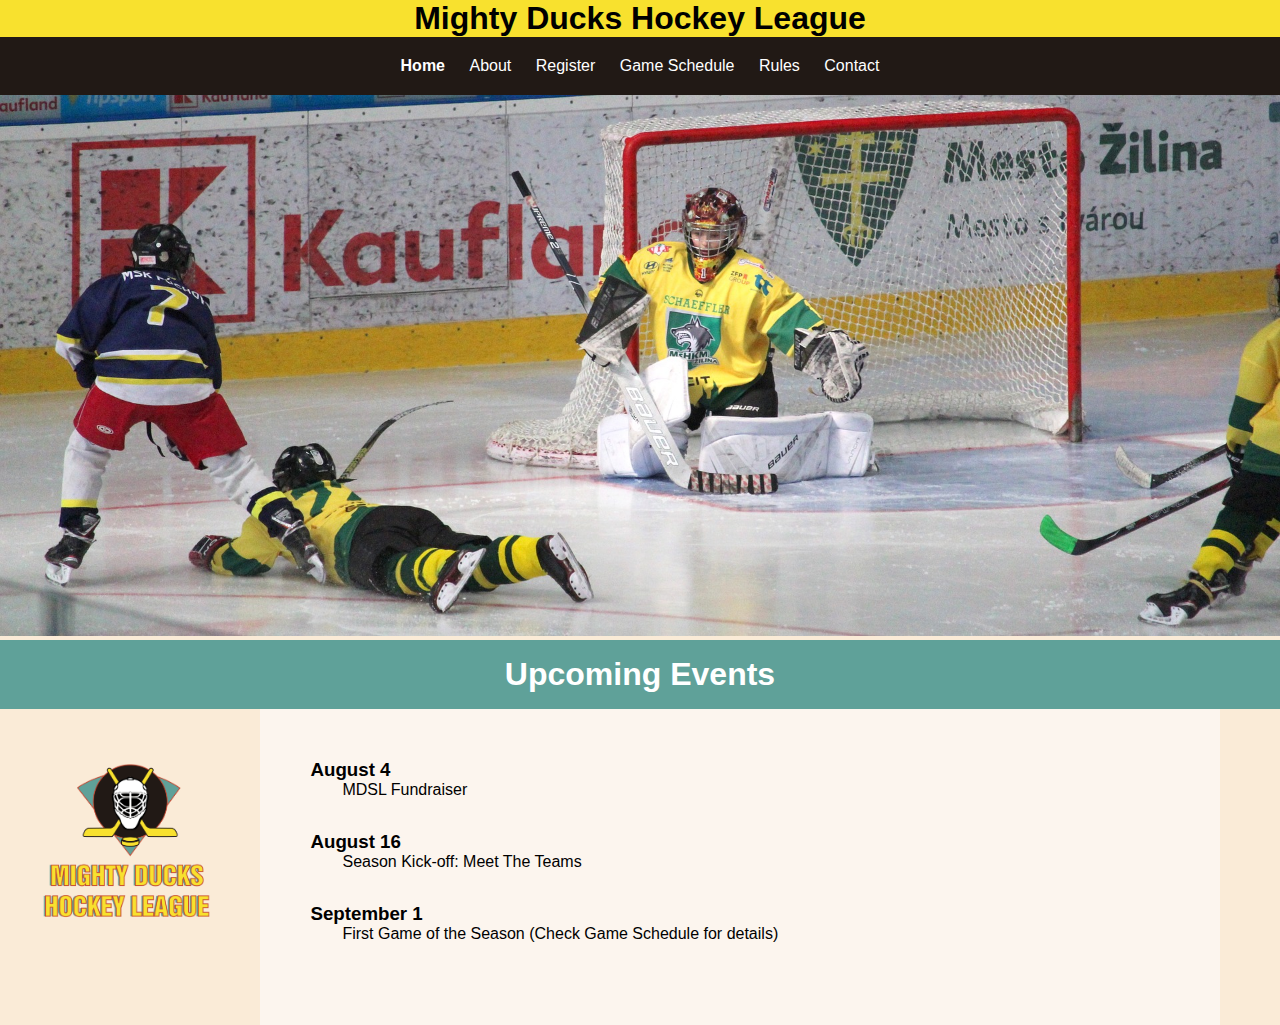
<file: index.html>
<!DOCTYPE html>
<html lang="en">
<head>
    <meta charset="UTF-8">
    <meta http-equiv="X-UA-Compatible" content="IE=edge">
    <meta name="viewport" content="width=device-width, initial-scale=1.0">
    <title>MDHL</title>
    <!-- <link rel="stylesheet" href="styles/style.css"> -->
    <link rel="stylesheet" href="styles/style2.css">
    <link rel="icon" type="image/x-icon" href="assets/logo_mighty_ducks.png">
</head>
<body>
    <header>
        <h1 class="MDHL">Mighty Ducks Hockey League</h1>

        <nav>
            <ul class="menu">
              <li class="item"><a href="#">Home</a></li>
              <li class="item"><a href="about.html">About</a></li>
              <li class="item"><a href="regiter.html">Register</a></li>
              <li class="item"><a href="game_schedule.html">Game Schedule</a></li>
              <li class="item"><a href="rules.html">Rules</a></li>
              <li class="item"><a href="contact.html">Contact</a></li>
            </ul>
        </nav>
        <div>
            <img class="banner" src="assets/design1_image2.jpg" alt="">
        </div>
    </header>
    <main>
        <h2 class="title">Upcoming Events</h2>

       <img class="logo" src="assets/logo_mighty_ducks.png" alt="logo_mighty_ducks" width="100">
        <section>
            <h3>August 4</h3>
            <p>MDSL Fundraiser</p>

            <h3>August 16</h3>
            <p>Season Kick-off: Meet The Teams</p>
            
            <h3>September 1</h3>
            <p>First Game of the Season (Check Game Schedule for details)</p>
        </section>
    </main>
</body>
</html>
</file>
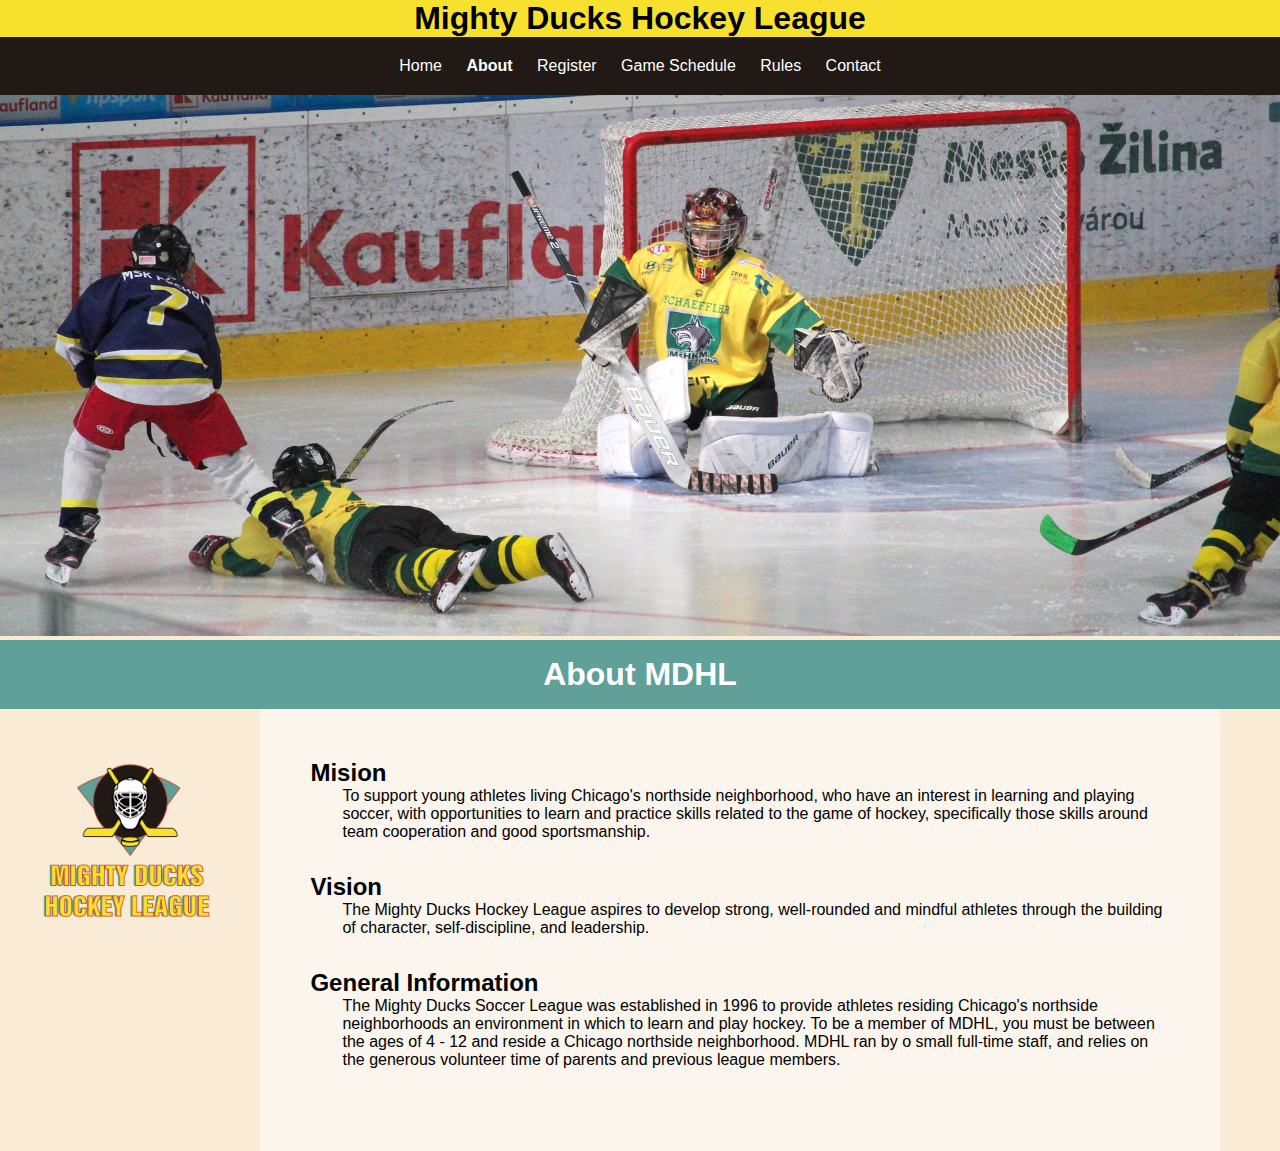
<file: about.html>
<!DOCTYPE html>
<html lang="en">
<head>
    <meta charset="UTF-8">
    <meta http-equiv="X-UA-Compatible" content="IE=edge">
    <meta name="viewport" content="width=device-width, initial-scale=1.0">
    <title>MDHL</title>
    <!-- <link rel="stylesheet" href="styles/style.css"> -->
    <link rel="stylesheet" href="styles/style2.css">
    <link rel="icon" type="image/x-icon" href="assets/logo_mighty_ducks.png">

</head>
<body>
    <header>
        <h1 class="MDHL">Mighty Ducks Hockey League</h1>

        <nav>
            <ul class="menu">
              <li class="item"><a href="index.html">Home</a></li>
              <li class="item"><a href="#">About</a></li>
              <li class="item"><a href="regiter.html">Register</a></li>
              <li class="item"><a href="game_schedule.html">Game Schedule</a></li>
              <li class="item"><a href="rules.html">Rules</a></li>
              <li class="item"><a href="contact.html">Contact</a></li>
            </ul>
          </nav>
        <div>
            <img class="banner" src="assets/design1_image2.jpg" alt="">
        </div>
    </header>
    <main>
        <h2 class="title">About MDHL</h2>

       <img class="logo" src="assets/logo_mighty_ducks.png" alt="logo_mighty_ducks" width="100">

        <section>
            <h2>Mision</h2>
            <p>To support young athletes living Chicago's northside neighborhood, who have an interest in 
                learning and playing soccer, with opportunities to learn and practice skills related to the game of 
                hockey, specifically those skills around team cooperation and good sportsmanship.</p>
            
            <h2>Vision</h2>
            <p>The Mighty Ducks Hockey League aspires to develop strong, well-rounded and mindful athletes through the building of character, self-discipline, and leadership.</p>
            
            <h2>General Information</h2>
            <p>The Mighty Ducks Soccer League was established in 1996 to provide athletes residing 
                Chicago's northside neighborhoods an environment in which to learn and play hockey. To be a 
                member of MDHL, you must be between the ages of 4 - 12 and reside a Chicago northside 
                neighborhood. MDHL ran by o small full-time staff, and relies on the generous volunteer time of 
                parents and previous league members.</p>
        </section>
    </main>
</body>
</html>
</file>
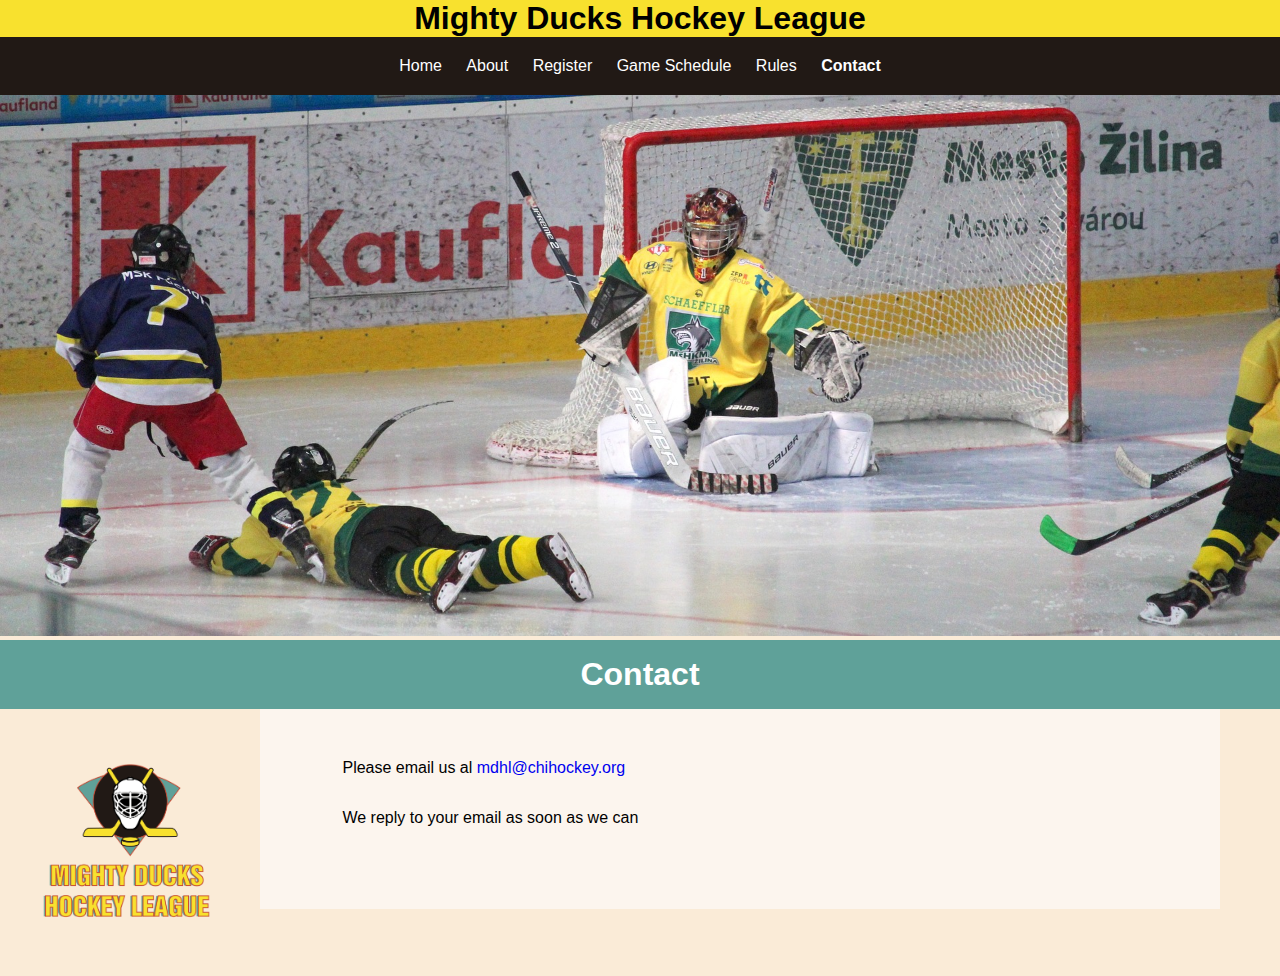
<file: contact.html>
<!DOCTYPE html>
<html lang="en">
<head>
    <meta charset="UTF-8">
    <meta http-equiv="X-UA-Compatible" content="IE=edge">
    <meta name="viewport" content="width=device-width, initial-scale=1.0">
    <title>MDHL</title>
    <!-- <link rel="stylesheet" href="styles/style.css"> -->
    <link rel="stylesheet" href="styles/style2.css">
    <link rel="icon" type="image/x-icon" href="assets/logo_mighty_ducks.png">

</head>
<body>
    <header>
        <h1 class="MDHL">Mighty Ducks Hockey League</h1>

        <nav>
            <ul class="menu">
              <li class="item"><a href="index.html">Home</a></li>
              <li class="item"><a href="about.html">About</a></li>
              <li class="item"><a href="regiter.html">Register</a></li>
              <li class="item"><a href="game_schedule.html">Game Schedule</a></li>
              <li class="item"><a href="rules.html">Rules</a></li>
              <li class="item"><a href="#">Contact</a></li>
            </ul>
          </nav>
        <div>
            <img class="banner" src="assets/design1_image2.jpg" alt="">
        </div>
    </header>
    <main>
        <h2 class="title">Contact</h2>

       <img class="logo" src="assets/logo_mighty_ducks.png" alt="logo_mighty_ducks" width="100">
        <section>
            <p>Please email us al <a href="mailto:mdhl@chihockey.org">mdhl@chihockey.org</a></p>
            <p>We reply to your email as soon as we can</p>
        </section>
    </main>
</body>
</html>
</file>
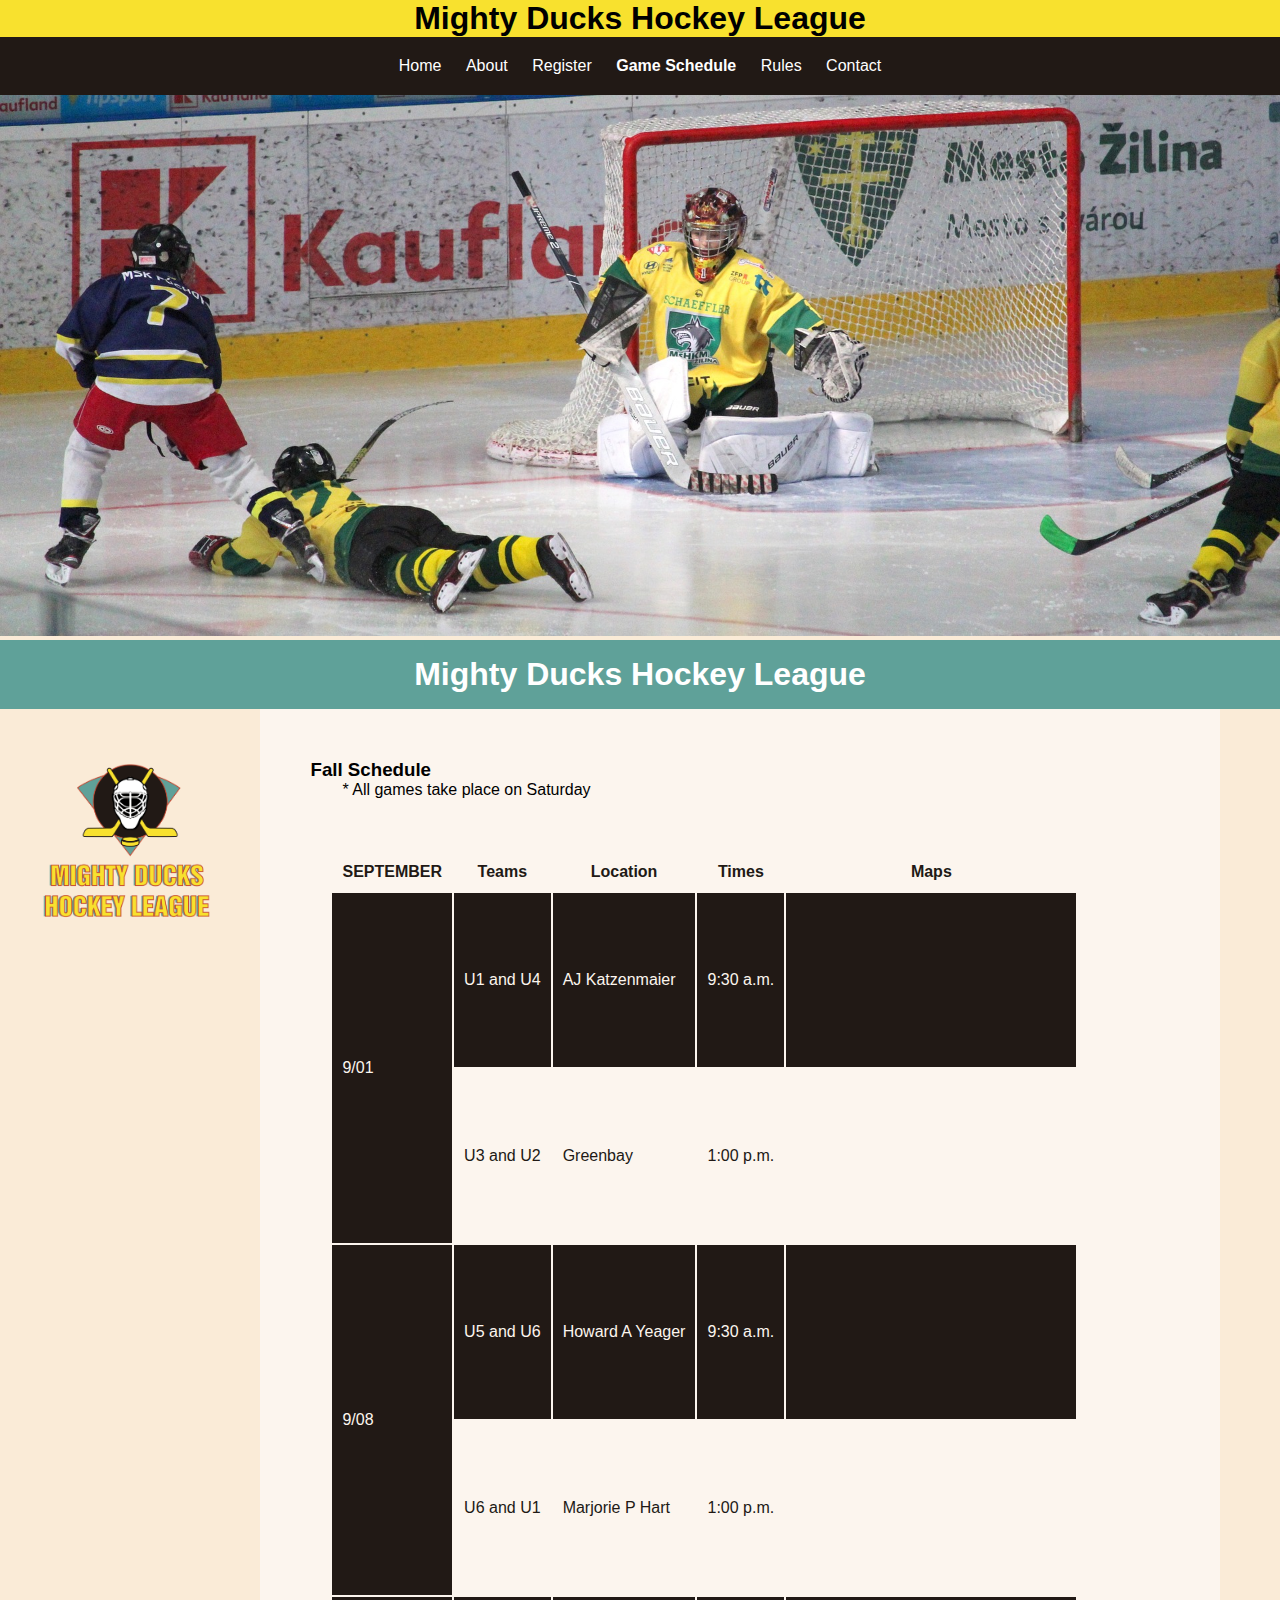
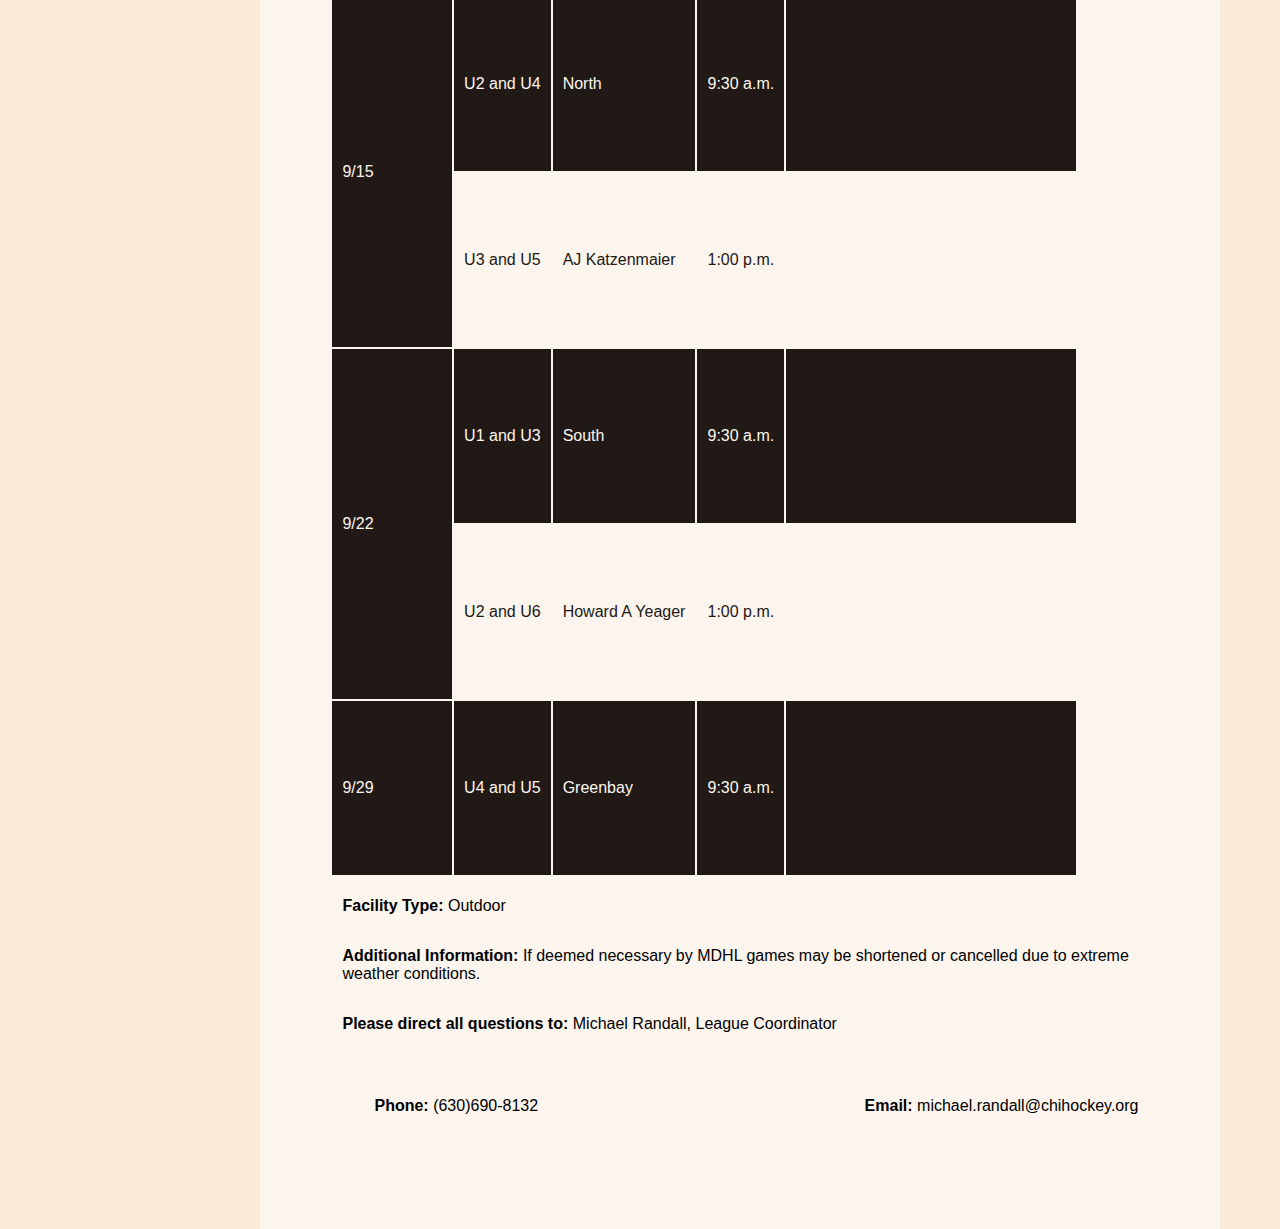
<file: game_schedule.html>
<!DOCTYPE html>
<html lang="en">
<head>
    <meta charset="UTF-8">
    <meta http-equiv="X-UA-Compatible" content="IE=edge">
    <meta name="viewport" content="width=device-width, initial-scale=1.0">
    <title>MDHL</title>
    <!-- <link rel="stylesheet" href="styles/style.css"> -->
    <link rel="stylesheet" href="styles/style2.css">
    <link rel="icon" type="image/x-icon" href="assets/logo_mighty_ducks.png">

</head>
<body>
    <header>
        <h1 class="MDHL">Mighty Ducks Hockey League</h1>

        <nav>
            <ul class="menu">
              <li class="item"><a href="index.html">Home</a></li>
              <li class="item"><a href="about.html">About</a></li>
              <li class="item"><a href="regiter.html">Register</a></li>
              <li class="item"><a href="#">Game Schedule</a></li>
              <li class="item"><a href="rules.html">Rules</a></li>
              <li class="item"><a href="contact.html">Contact</a></li>
            </ul>
          </nav>
        <div>
            <img class="banner" src="assets/design1_image2.jpg" alt="">
        </div>
    </header>
    <main>
        <h2 class="title">Mighty Ducks Hockey League</h2>

       <img class="logo" src="assets/logo_mighty_ducks.png" alt="logo_mighty_ducks" width="100">
        <section>
            <h3>Fall Schedule</h3>

            <p>* All games take place on Saturday</p>
            <table>
                <tr class="white">
                    <th>SEPTEMBER</th>
                    <th>Teams</th>
                    <th>Location</th>
                    <th>Times</th>
                    <th>Maps</th>
                </tr>
                <tr class="black">
                    <td rowspan="2">9/01</td>
                    <td>U1 and U4</td>
                    <td>AJ Katzenmaier</td>
                    <td>9:30 a.m.</td>
                    <td><iframe src="https://www.google.com/maps/embed?pb=!1m18!1m12!1m3!1d2969.6572038332524!2d-87.63125808363249!3d41.900228779220456!2m3!1f0!2f0!3f0!3m2!1i1024!2i768!4f13.1!3m3!1m2!1s0x880fd34e07f69da7%3A0x15e198c063fc787c!2sAJ%20Katzenmaier%20Elementary!5e0!3m2!1ses-419!2ses!4v1676604696170!5m2!1ses-419!2ses" width="600" height="450" style="border:0;" allowfullscreen="" loading="lazy" referrerpolicy="no-referrer-when-downgrade"></iframe></td>
                </tr>
                <tr class="white">
                    <td>U3 and U2</td>
                    <td>Greenbay</td>
                    <td>1:00 p.m.</td>
                    <td><iframe src="https://www.google.com/maps/embed?pb=!1m18!1m12!1m3!1d2969.022981686596!2d-87.64002218363234!3d41.91386467921934!2m3!1f0!2f0!3f0!3m2!1i1024!2i768!4f13.1!3m3!1m2!1s0x880fd3407260c45b%3A0xb351205fae50c6f3!2sGreenbay%20Elementary!5e0!3m2!1ses-419!2ses!4v1676604872933!5m2!1ses-419!2ses" width="600" height="450" style="border:0;" allowfullscreen="" loading="lazy" referrerpolicy="no-referrer-when-downgrade"></iframe></td>
                </tr>
                <tr class="black">
                    <td rowspan="2">9/08</td>
                    <td>U5 and U6</td>
                    <td>Howard A Yeager</td>
                    <td>9:30 a.m.</td>
                    <td><iframe src="https://www.google.com/maps/embed?pb=!1m18!1m12!1m3!1d2950.270062631379!2d-87.85606978362543!3d42.31543827919007!2m3!1f0!2f0!3f0!3m2!1i1024!2i768!4f13.1!3m3!1m2!1s0x880feccac26b07c5%3A0x8b51fa5d6efe771a!2sHoward%20A.%20Yeager%20School%20(PREK-K)!5e0!3m2!1ses-419!2ses!4v1676604932481!5m2!1ses-419!2ses" width="600" height="450" style="border:0;" allowfullscreen="" loading="lazy" referrerpolicy="no-referrer-when-downgrade"></iframe></td>
                </tr>
                <tr class="white">
                    <td>U6 and U1</td>
                    <td>Marjorie P Hart</td>
                    <td>1:00 p.m.</td>
                    <td><iframe src="https://www.google.com/maps/embed?pb=!1m18!1m12!1m3!1d2968.2898393489663!2d-87.648161383632!3d41.92962287921828!2m3!1f0!2f0!3f0!3m2!1i1024!2i768!4f13.1!3m3!1m2!1s0x880fd30f2637f9d7%3A0xdbff5d5dfcfcfa35!2sMarjorie%20P%20Hart%20Elementary!5e0!3m2!1ses-419!2ses!4v1676604965511!5m2!1ses-419!2ses" width="600" height="450" style="border:0;" allowfullscreen="" loading="lazy" referrerpolicy="no-referrer-when-downgrade"></iframe></td>
                </tr>
                <tr class="black">
                    <td rowspan="2">9/15</td>
                    <td>U2 and U4</td>
                    <td>North</td>
                    <td>9:30 a.m.</td>
                    <td><iframe src="https://www.google.com/maps/embed?pb=!1m18!1m12!1m3!1d2962.9587063356557!2d-87.88578846271157!3d42.04406581271062!2m3!1f0!2f0!3f0!3m2!1i1024!2i768!4f13.1!3m3!1m2!1s0x880fb793e8d23749%3A0xbdd4da26438cf3a0!2sNorth%20Elementary%20School!5e0!3m2!1ses-419!2ses!4v1676605126758!5m2!1ses-419!2ses" width="600" height="450" style="border:0;" allowfullscreen="" loading="lazy" referrerpolicy="no-referrer-when-downgrade"></iframe></td>
                </tr>
                <tr class="white">
                    <td>U3 and U5</td>
                    <td>AJ Katzenmaier</td>
                    <td>1:00 p.m.</td>
                    <td><iframe src="https://www.google.com/maps/embed?pb=!1m18!1m12!1m3!1d2969.6572038332524!2d-87.63125808363249!3d41.900228779220456!2m3!1f0!2f0!3f0!3m2!1i1024!2i768!4f13.1!3m3!1m2!1s0x880fd34e07f69da7%3A0x15e198c063fc787c!2sAJ%20Katzenmaier%20Elementary!5e0!3m2!1ses-419!2ses!4v1676604696170!5m2!1ses-419!2ses" width="600" height="450" style="border:0;" allowfullscreen="" loading="lazy" referrerpolicy="no-referrer-when-downgrade"></iframe></td>
                </tr>
                <tr class="black">
                    <td rowspan="2">9/22</td>
                    <td>U1 and U3</td>
                    <td>South</td>
                    <td>9:30 a.m.</td>
                    <td><iframe src="https://www.google.com/maps/embed?pb=!1m18!1m12!1m3!1d47425.13015260616!2d-87.95608264179687!3d42.020217099999996!2m3!1f0!2f0!3f0!3m2!1i1024!2i768!4f13.1!3m3!1m2!1s0x880fb7ad3c474b63%3A0x93bdf85af2a839ed!2sSOUTH%20ELEMENTARY%20SCHOOL!5e0!3m2!1ses-419!2ses!4v1676605054311!5m2!1ses-419!2ses" width="600" height="450" style="border:0;" allowfullscreen="" loading="lazy" referrerpolicy="no-referrer-when-downgrade"></iframe></td>
                </tr>
                <tr class="white">
                    <td>U2 and U6</td>
                    <td>Howard A Yeager</td>
                    <td>1:00 p.m.</td>
                    <td><iframe src="https://www.google.com/maps/embed?pb=!1m18!1m12!1m3!1d2950.270062631379!2d-87.85606978362543!3d42.31543827919007!2m3!1f0!2f0!3f0!3m2!1i1024!2i768!4f13.1!3m3!1m2!1s0x880feccac26b07c5%3A0x8b51fa5d6efe771a!2sHoward%20A.%20Yeager%20School%20(PREK-K)!5e0!3m2!1ses-419!2ses!4v1676604932481!5m2!1ses-419!2ses" width="600" height="450" style="border:0;" allowfullscreen="" loading="lazy" referrerpolicy="no-referrer-when-downgrade"></iframe></td>
                </tr>
                <tr class="black">
                    <td>9/29</td>
                    <td>U4 and U5</td>
                    <td>Greenbay</td>
                    <td>9:30 a.m.</td>
                    <td><iframe src="https://www.google.com/maps/embed?pb=!1m18!1m12!1m3!1d2969.022981686596!2d-87.64002218363234!3d41.91386467921934!2m3!1f0!2f0!3f0!3m2!1i1024!2i768!4f13.1!3m3!1m2!1s0x880fd3407260c45b%3A0xb351205fae50c6f3!2sGreenbay%20Elementary!5e0!3m2!1ses-419!2ses!4v1676604872933!5m2!1ses-419!2ses" width="600" height="450" style="border:0;" allowfullscreen="" loading="lazy" referrerpolicy="no-referrer-when-downgrade"></iframe></td>
                </tr>
            </table>

            <p><strong>Facility Type: </strong>Outdoor</p>
            <p><strong>Additional Information: </strong>If deemed necessary by MDHL games may be shortened or cancelled due to extreme weather conditions.</p>
            <p><strong>Please direct all questions to: </strong>Michael Randall, League Coordinator</p>
            <div class="contact_mr">
            <p><strong>Phone: </strong>(630)690-8132</p> <p><strong>Email: </strong>michael.randall@chihockey.org</p>
            </div>
        </section>
    </main>
</body>
</html>
</file>
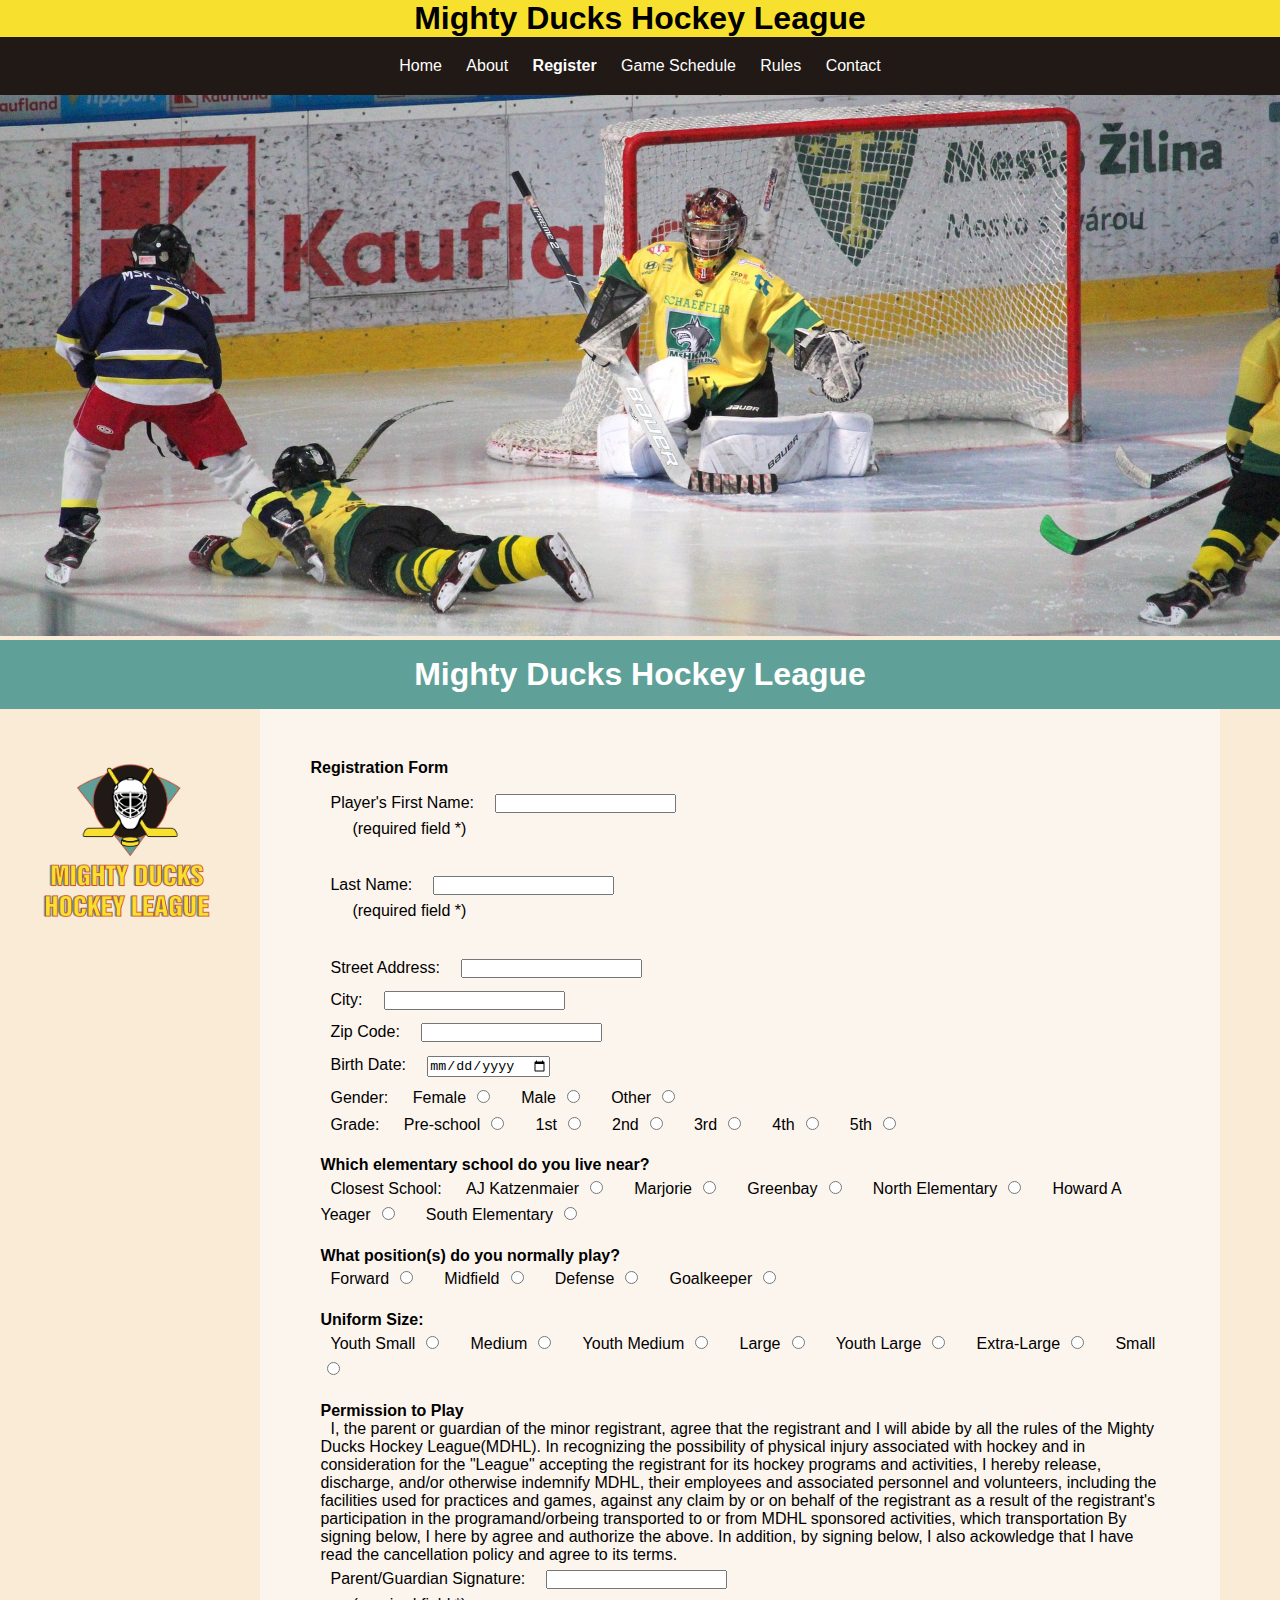
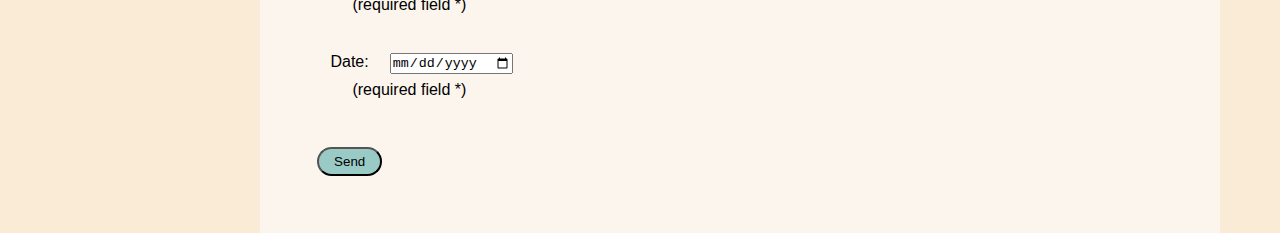
<file: regiter.html>
<!DOCTYPE html>
<html lang="en">
<head>
    <meta charset="UTF-8">
    <meta http-equiv="X-UA-Compatible" content="IE=edge">
    <meta name="viewport" content="width=device-width, initial-scale=1.0">
    <title>MDHL</title>
    <!-- <link rel="stylesheet" href="styles/style.css"> -->
    <link rel="stylesheet" href="styles/style2.css">
    <link rel="icon" type="image/x-icon" href="assets/logo_mighty_ducks.png">

</head>
<body>
    <header>
        <h1 class="MDHL">Mighty Ducks Hockey League</h1>

        <nav>
            <ul class="menu">
              <li class="item"><a href="index.html">Home</a></li>
              <li class="item"><a href="about.html">About</a></li>
              <li class="item"><a href="#">Register</a></li>
              <li class="item"><a href="game_schedule.html">Game Schedule</a></li>
              <li class="item"><a href="rules.html">Rules</a></li>
              <li class="item"><a href="contact.html">Contact</a></li>
            </ul>
        </nav>
        <div>
            <img class="banner" src="assets/design1_image2.jpg" alt="">
        </div>
    </header>
    <main>
        <h2 class="title">Mighty Ducks Hockey League</h2>

       <img class="logo" src="assets/logo_mighty_ducks.png" alt="logo_mighty_ducks" width="100">
        <section class="register">
            <form action="show_data.html">
                <legend>Registration Form</legend>
                <fieldset>
                <div class="form-group">
                    <label for="name">Player's First Name: </label>
                    <input type="text" class="form-control" id="name" name="name" required>
                    <p>(required field *)</p>
                </div>
                <div class="form-group">
                    <label for="lastname">Last Name: </label>
                    <input type="text" class="form-control" id="lastname" name="lastname"  required>
                    <p>(required field *)</p>
                </div>
                <div class="form-group">
                    <label for="address">Street Address: </label>
                    <input type="text" class="form-control" id="address" name="address">
                </div>
                <div class="form-group">
                    <label for="city">City: </label>
                    <input type="text" class="form-control" id="city" name="city">
                </div>
                <div class="form-group">
                    <label for="zipcode">Zip Code: </label>
                    <input type="text" class="form-control" id="zipcode" name="zipcode">
                </div>
                <div class="form-group">
                    <label for="birth">Birth Date: </label>
                    <input type="date" class="form-control" id="birth" name="birth" required>
                </div>
                <div class="form-group">
                    <label for="gender">Gender: </label>
                    <label>
                        Female
                        <input type="radio" name="gender" value="female">
                    </label>
                    <label>
                        Male
                        <input type="radio" name="gender" value="male">
                    </label>
                    <label>
                        Other
                        <input type="radio" name="gender" value="other">
                    </label>
                </div>
                <div class="form-group">
                    <label for="name">Grade: </label>
                    <label>
                        Pre-school
                        <input type="radio" name="grade" value="preschool">
                    </label>
                    <label>
                        1st
                        <input type="radio" name="grade" value="1">
                    </label>
                    <label>
                        2nd
                        <input type="radio" name="grade" value="2">
                    </label>
                    <label>
                        3rd
                        <input type="radio" name="grade" value="3">
                    </label>
                    <label>
                        4th
                        <input type="radio" name="grade" value="4">
                    </label>
                    <label>
                        5th
                        <input type="radio" name="grade" value="5">
                    </label>
                </div>
                </fieldset>
                <fieldset class="radio">
                    <div class="form-group">
                        <legend>Which elementary school do you live near?</legend>
                        <label for="name">Closest School: </label>
                        <label>
                            AJ Katzenmaier
                            <input type="radio" name="school" value="AJ Katzenmaier">
                        </label>
                        <label>
                            Marjorie
                            <input type="radio" name="school" value="Marjorie3">
                        </label>
                        <label>
                            Greenbay
                            <input type="radio" name="school" value="Greenbay">
                        </label>
                        <label>
                            North Elementary
                            <input type="radio" name="school" value="North Elementary">
                        </label>
                        <label>
                            Howard A Yeager
                            <input type="radio" name="school" value="Howard A Yeager">
                        </label>
                        <label>
                            South Elementary
                            <input type="radio" name="school" value="South Elementary">
                        </label>
                    </div>
                </fieldset>
                <fieldset class="radio2">
                    <div class="form-group">
                        <legend>What position(s) do you normally play?</legend>
                        <label>
                            Forward
                            <input type="radio" name="position" value="Foward">
                        </label>
                        <label>
                            Midfield
                            <input type="radio" name="position" value="Midfield">
                        </label>
                        <label>
                            Defense
                            <input type="radio" name="position" value="Defense">
                        </label>
                        <label>
                            Goalkeeper
                            <input type="radio" name="position" value="Goalkeeper">
                        </label>
                    </div>
                </fieldset>
                <fieldset>
                    <div class="form-group">
                        <legend>Uniform Size: </legend>
                        <label>
                            Youth Small
                            <input type="radio" name="size" value="YS">
                        </label>
                        <label>
                            Medium
                            <input type="radio" name="size" value="M">
                        </label>
                        <label>
                            Youth Medium
                            <input type="radio" name="size" value="YM">
                        </label>
                        <label>
                            Large
                            <input type="radio" name="size" value="L">
                        </label>
                        <label>
                            Youth Large
                            <input type="radio" name="size" value="YL">
                        </label>
                        <label>
                            Extra-Large
                            <input type="radio" name="size" value="EL">
                        </label>
                        <label>
                            Small
                            <input type="radio" name="size" value="S">
                        </label>
                    </div>
                </fieldset>
                <fieldset>
                    <div class="form-group">
                        <legend>Permission to Play</legend>
                        <label>
                            I, the parent or guardian of the minor registrant, agree that the registrant and I will abide by all the rules of the Mighty Ducks Hockey League(MDHL). In recognizing the possibility of physical injury associated with hockey and in consideration for the "League" accepting the registrant for its hockey programs and activities, I hereby release, discharge, and/or otherwise indemnify MDHL, their employees and associated personnel and volunteers, including the facilities used for practices and games, against any claim by or on behalf of the registrant as a result of the registrant's participation in the programand/orbeing transported to or from MDHL sponsored activities, which transportation
                            By signing below, I here by agree and authorize the above. In addition, by signing below, I also ackowledge that I have read the cancellation policy and agree to its terms.
                        </label>
                    </div>
                    <div class="form-group">
                        <label for="name">Parent/Guardian Signature: </label>
                        <input type="text" class="form-control" id="signature" name="signature" required>
                        <p>(required field *)</p>
                    </div>
                    <div class="form-group">
                        <label for="name">Date: </label>
                        <input type="date" class="form-control" id="date" name="date" required>
                        <p>(required field *)</p>
                    </div>
                </fieldset>
                <input class="register-btn" type="submit" value="Send">
            </form>
        </section>
    </main>
</body>
</html>
</file>
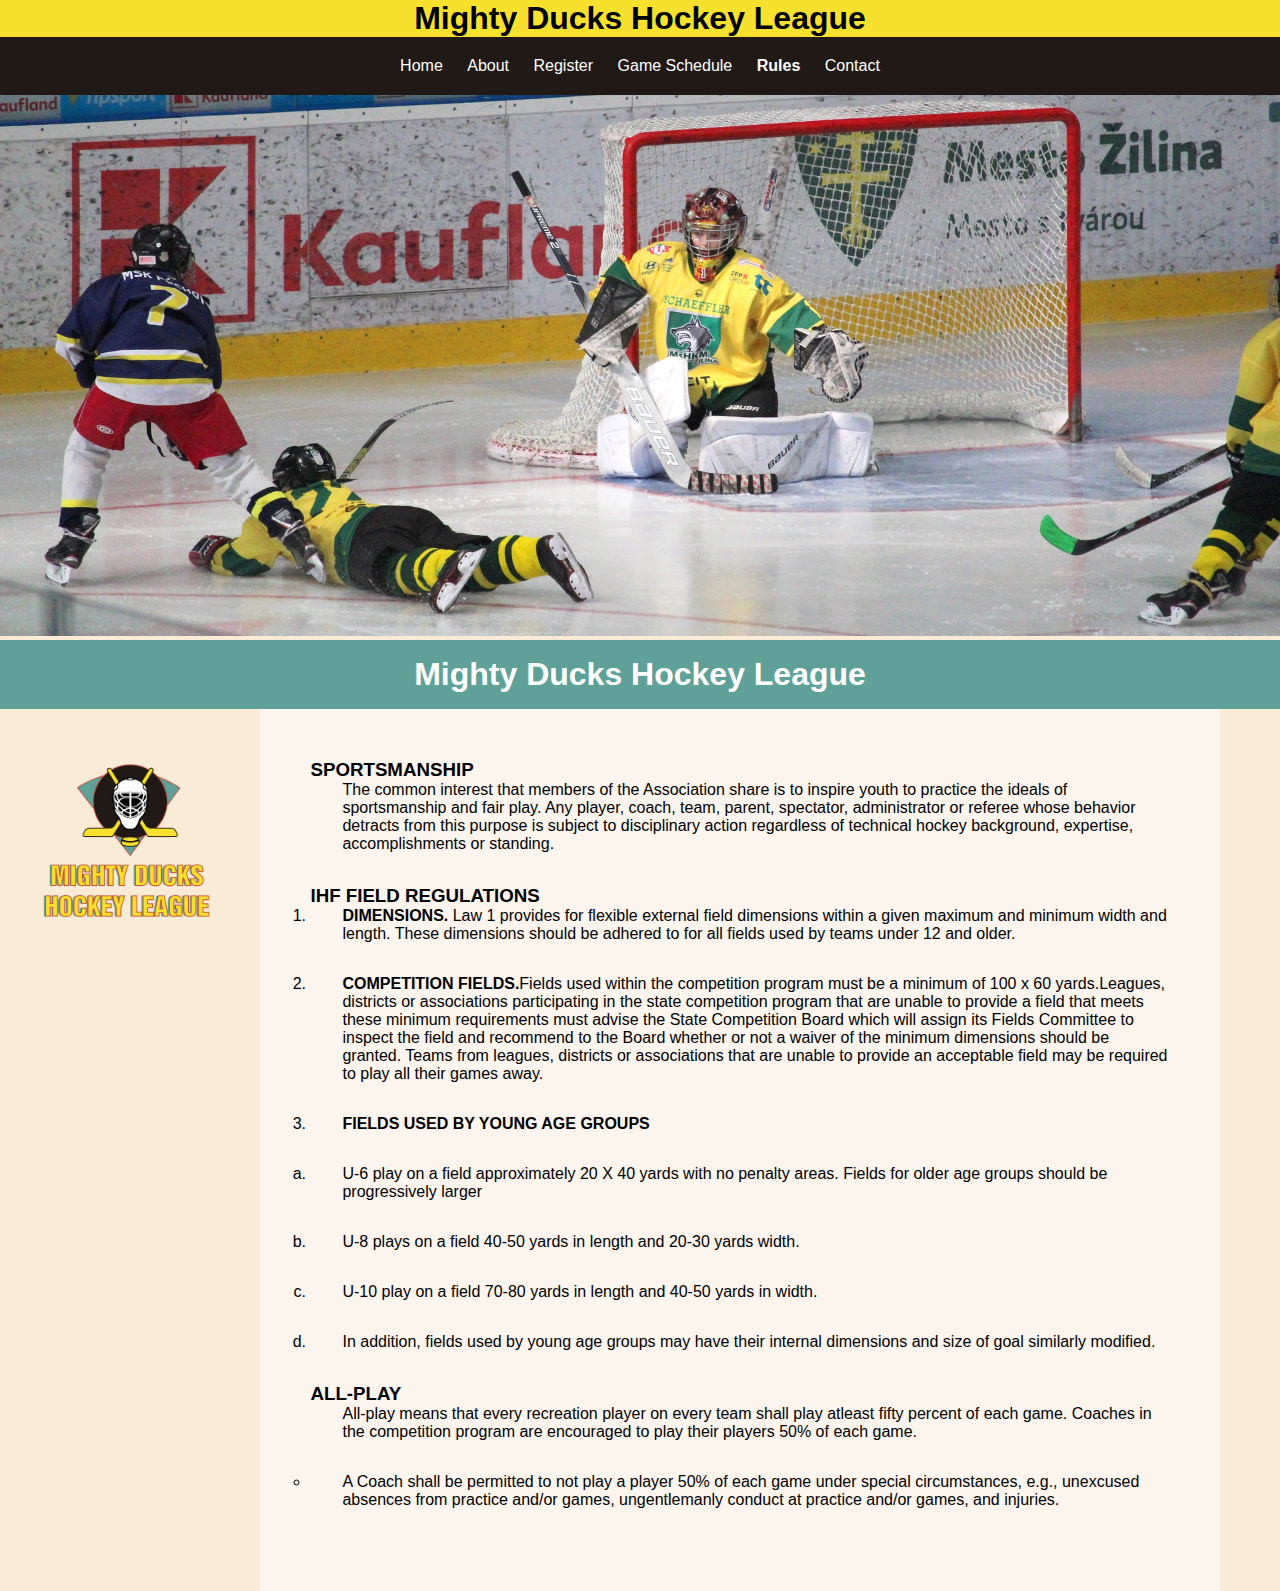
<file: rules.html>
<!DOCTYPE html>
<html lang="en">
<head>
    <meta charset="UTF-8">
    <meta http-equiv="X-UA-Compatible" content="IE=edge">
    <meta name="viewport" content="width=device-width, initial-scale=1.0">
    <title>MDHL</title>
    <!-- <link rel="stylesheet" href="styles/style.css"> -->
    <link rel="stylesheet" href="styles/style2.css">
    <link rel="icon" type="image/x-icon" href="assets/logo_mighty_ducks.png">

</head>
<body>
    <header>
        <h1 class="MDHL"        >Mighty Ducks Hockey League</h1>

        <nav>
            <ul class="menu">
              <li class="item"><a href="index.html">Home</a></li>
              <li class="item"><a href="about.html">About</a></li>
              <li class="item"><a href="regiter.html">Register</a></li>
              <li class="item"><a href="game_schedule.html">Game Schedule</a></li>
              <li class="item"><a href="#">Rules</a></li>
              <li class="item"><a href="contact.html">Contact</a></li>
            </ul>
          </nav>
        <div>
            <img class="banner" src="assets/design1_image2.jpg" alt="">
        </div>
    </header>
    <main>
        <h2 class="title">Mighty Ducks Hockey League</h2>
        
       <img class="logo" src="assets/logo_mighty_ducks.png" alt="logo_mighty_ducks" width="100">
        <section class="rules">
            <ul class="list-none rules">
                <li>
                    <h3>SPORTSMANSHIP</h3>
                    <p>The common interest that members of the Association share is to inspire
                    youth to practice the ideals of sportsmanship and fair play. Any player, coach,
                    team, parent, spectator, administrator or referee whose behavior detracts from
                    this purpose is subject to disciplinary action regardless of technical hockey
                    background, expertise, accomplishments or standing.</p>
                </li>
                <li>
                    <h3>IHF FIELD REGULATIONS</h3>
                    <ol class="list-decimal">
                        <li>
                            <p><strong>DIMENSIONS.</strong> Law 1 provides for flexible external field dimensions within
                            a given maximum and minimum width and length. These dimensions should be
                            adhered to for all fields used by teams under 12 and older.</p>
                        </li>
                        <li>
                            <p><strong>COMPETITION FIELDS.</strong>Fields used within the competition program must be
                            a minimum of 100 x 60 yards.Leagues, districts or associations participating in
                            the state competition program that are unable to provide a field that meets these
                            minimum requirements must advise the State Competition Board which will
                            assign its Fields Committee to inspect the field and recommend to the Board
                            whether or not a waiver of the minimum dimensions should be granted. Teams
                            from leagues, districts or associations that are unable to provide an acceptable
                            field may be required to play all their games away.</p>
                        </li>
                        <li>
                            <p><strong>FIELDS USED BY YOUNG AGE GROUPS</strong></p>
                            <ol class="list-lower-alpha">
                                <li><p>U-6 play on a field approximately 20 X 40 yards with no penalty areas. Fields
                                    for older age groups should be progressively larger</p></li>
                                <li><p>U-8 plays on a field 40-50 yards in length and 20-30 yards width.</p></li>
                                <li><p>U-10 play on a field 70-80 yards in length and 40-50 yards in width.</p></li>
                                <li><p>In addition, fields used by young age groups may have their internal
                                    dimensions and size of goal similarly modified.</p></li>
                            </ol>
                        </li>
                    </ol>
                </li>
                    
                <li>
                    <h3>ALL-PLAY</h3>
                    <p>All-play means that every recreation player on every team shall play atleast
                    fifty percent of each game. Coaches in the competition program are encouraged
                    to play their players 50% of each game. </p>
                    <ul class="list-circle">
                        <li>
                            <p>A Coach shall be permitted to not play a player 50% of each game
                            under special circumstances, e.g., unexcused absences from practice
                            and/or games, ungentlemanly conduct at practice and/or games, and
                            injuries.</p>
                        </li>
                    </ul>
                </li>
            </ul>
        </section>
    </main>
</body>
</html>
</file>
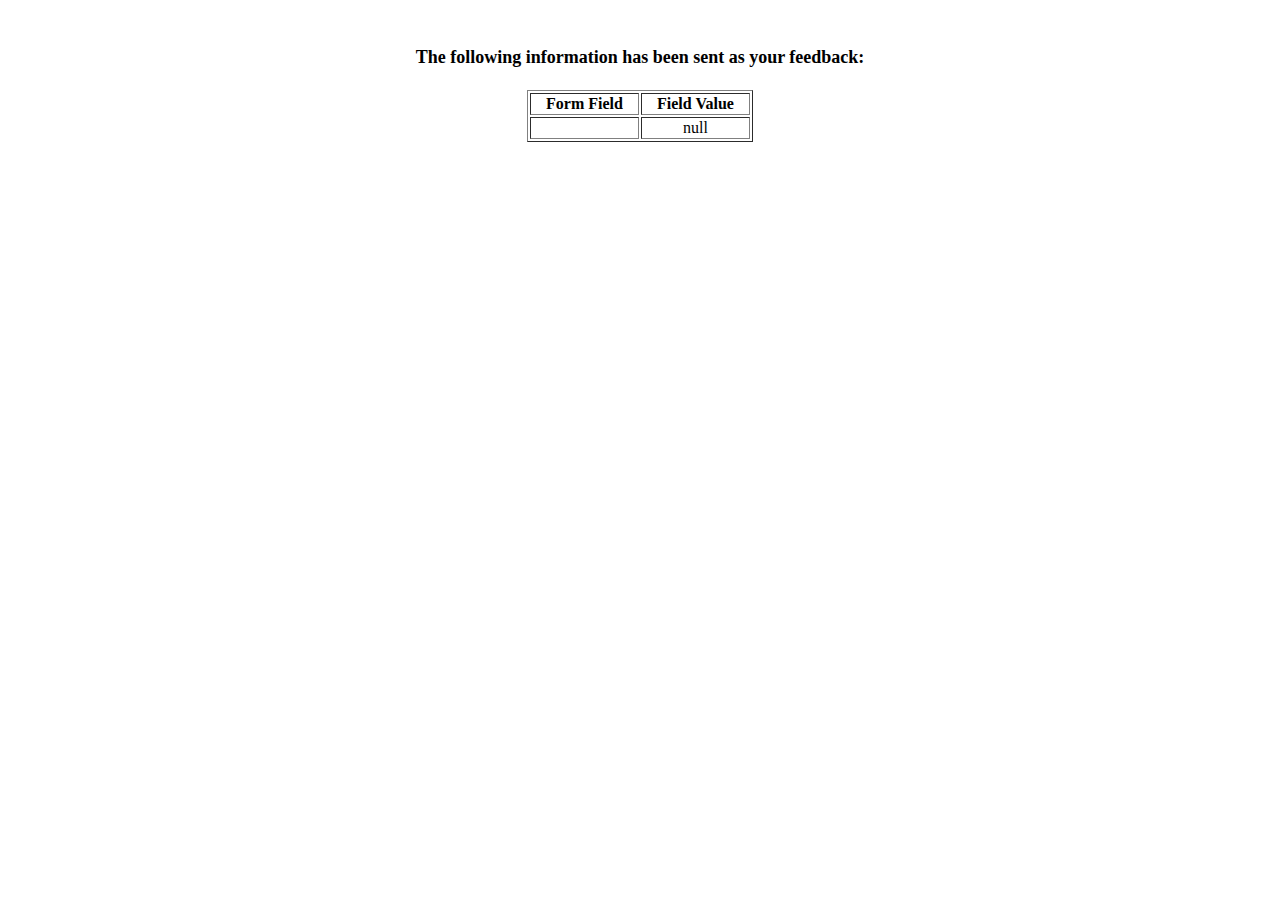
<file: show_data.html>
<html>
<head>
<title>Feedback Sent</title>
</head>
<body>
<p align=center>&nbsp;</p>
<h1 align=center><font size="+1">The following information has been sent as your
  feedback:</font></h1>

<table border="1" align=center width="226">
  <tr>
    <th align="center">Form Field</th>
    <th align="center">Field Value</th>
  </tr>

<script language="javascript">
var args = location.search.substr(1).split('&');
for (var i = 0; i < args.length; ++i) {
  var parts = args[i].split('=');
  if (parts != null) {
    var field = parts[0];
    var value = parts[1];
    if (value == null) {
      value = "null"
    }
    else {
      value = '"' + unescape(value.replace(/\+/g, ' ')) + '"';
    }

    document.writeln('<tr><td align="center">' + field + '</td>');
    document.writeln('<td align="center">' + value + '</td></tr>');
  }
}
</script>

<noscript>
<tr><td>
<p>You need to turn on Javascript in your browser.</p>

<p>In Microsoft Internet Explorer 4 or greater:</p>
<ul>
<li>From the "Tools" menu (in IE 4, it's the "View" menu), select "Internet Options".</li>
<li>Click on the "Security" tab.</li>
<li>Click on the "Custom Level" button. (In IE 4, select "Custom"
and then click on "Settings...".)</li>
<li>Under "Active scripting" make sure "Enable" is selected.</li>
</ul>

<p>In Netscape version 4 or greater:</p>
<ul>
<li>From the <b>Edit</b> menu, select <b>Preferences</b>.</li>
<li>In the <b>Category</b> list on the left, click on the word "Advanced".</li>
<li>In the panel on the right, make sure "Enable JavaScript" is checked.</li>
<li>Click the <b>OK</b> button.</li>
</ul>

</td></tr>
</noscript>

</table>
</body>
</html>
</file>
<file: styles/style.css>
@import url('https://fonts.googleapis.com/css2?family=Lato:ital,wght@0,300;0,400;0,700;0,900;1,300;1,400;1,700;1,900&display=swap');

*{
    padding: 0;
    margin: 0;
    box-sizing: border-box;
}

body{
    font-family: 'Lato', sans-serif;
    font-size: 16px;
    color: #333;
    background-color: #fff;
}

nav {
    padding: 5px 20px;
  }
.menu {
    list-style-type: none;
}
li{
    display: inline-block;
}
li a {
    border: solid 0.1rem black;
    text-decoration: none;
    background-color: #5FA199;
    color: #333;
    margin-left: 0.3rem;
    padding: 0.3rem 2rem;
    position: relative;
    left: 2rem;
    bottom: 0.6rem;
    font-weight: bold;
}
li a[href="#"] {
    color: black;
    background-color: #F8E12E;
}
li a:hover {
text-decoration: underline;
}

.banner{
    width: 100%;
}

.title{
    text-align: center;
    border: solid 0.1rem black;
    background-color: black;
    text-align: center;
    color: white;
    font-size: xx-large;
    padding: 1rem;
}

.logo {
    width: 15%;
    margin: 2rem;
}

section {
    display: inline-block;
    vertical-align: top;
    padding-top: 5rem;
    padding-left: 5rem;
    width: 75%;
}

section p {
    padding-bottom: 2rem;
    padding-left: 2rem;
}

.list-none {
    list-style-type: none!important;
    padding-left: 0;
}

.list-decimal {
    list-style-type: decimal!important;
    padding-left: 0;
}

.list-lower-alpha {
    list-style-type: lower-alpha!important;
}

.list-circle {
    list-style-type: circle!important;
    padding-left: 0;
}
</file>
<file: styles/style2.css>
@import url('https://fonts.googleapis.com/css2?family=Lato:ital,wght@0,300;0,400;0,700;0,900;1,300;1,400;1,700;1,900&display=swap');

* {
box-sizing: border-box;
padding: 0;
margin: 0;
}
body {
    width: 100vw;
font-family: sans-serif;
background: antiquewhite;
}
.banner {
    width: 100vw;
}
.MDHL {
background-color: #F8E12E;
text-align: center;
}
nav {
background: #211915;
padding: 5px 20px;
}
.list-none {
list-style-type: none;
}
.item a {
color: white;
text-decoration: none;
}
a{
    text-decoration: none;
}
a:hover {
text-decoration: underline;
}
.menu {
    text-align: center;
}
.menu li {
font-size: 16px;
padding: 15px 10px;
white-space: nowrap;
}
.item a[href="#"] {
    font-weight: bold;
}
.item {
display: inline-block;
width: auto;
}


.title{
    text-align: center;
    background-color: #5FA199;
    text-align: center;
    color: white;
    font-size: xx-large;
    padding: 1rem;
}

.logo {
    width: 15%;
    margin: 2rem;
}

section {
    display: inline-block;
    vertical-align: top;
    padding-top: 5rem;
    padding-left: 5rem;
    width: 75%;
}

section p {
    padding-bottom: 2rem;
    padding-left: 2rem;
}


.list-decimal {
    list-style-type: decimal!important;
}

.list-lower-alpha {
    list-style-type: lower-alpha!important;
}

.list-circle {
    list-style-type: circle!important;
}

table, th, td {
    padding: 10px!important;
}

table {
    margin: 10px!important;
    width: 60vw;
}
.contact_mr {
    margin: 2rem;
    display: flex;
    flex-direction: row;
    justify-content: space-between;
}

legend {
    font-weight: bold!important;
}

fieldset {
    padding: 10px;
    border: 0;
}

label {
    margin: 10px;
}

input {
    margin: 0.5em;
}

iframe {
    width: 30vh;
    height: auto;
}

.black {
    background-color: #211915;
    color:rgb(252, 245, 238);
}

.white {
    background-color: rgb(252, 245, 238);
    color: #211915;
}

section {
    background-color: rgb(252, 245, 238);
    padding: 50px;
    margin-left: 0;
}
 .register-btn {
    padding: 5px;
    padding-left: 15px;
    padding-right: 15px;
    border-radius: 50px;
    background-color: #9acac5;
}

.register-btn:hover {
    background-color: #6fa39e
}

.register-btn:active {
  background-color: #7eb9b3;
  box-shadow: 0 5px #666;
  transform: translateY(4px);
}
</file>
